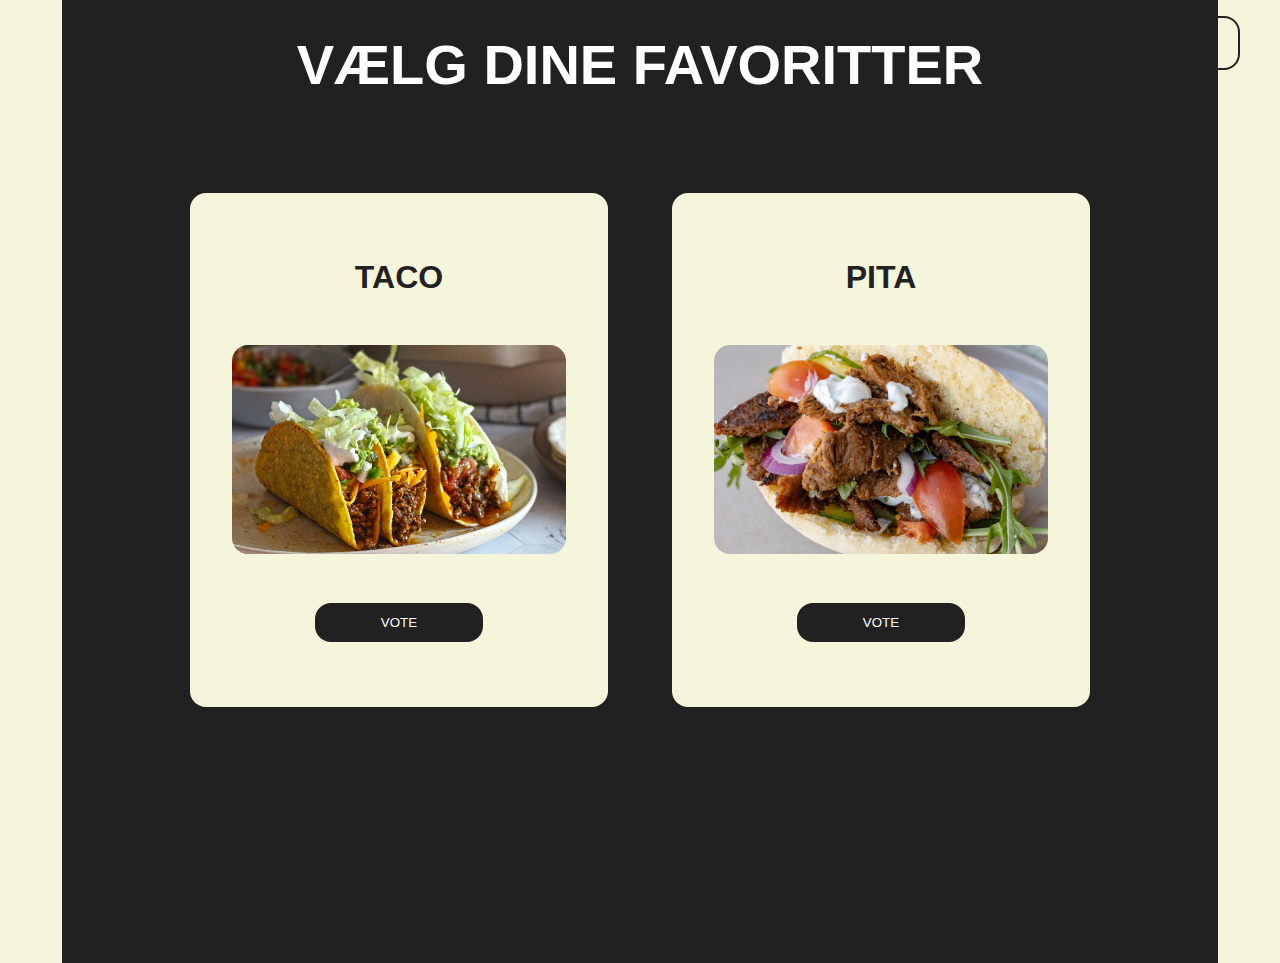
<file: index.html>
<!DOCTYPE html>
<html lang="en">
<head>
    <meta charset="UTF-8">
    <meta name="viewport" content="width=device-width, initial-scale=1.0">
    <title>Document</title>
    <link rel="stylesheet" href="style.css">
</head>
<body>


<section class="cards__container">
    <section class="cards">
        <h1 class="cards__title">Vælg dine favoritter</h1>
        <section class="card" id="leftCard">
            <h1 class="card__title" id="leftTitle">Pizza</h1>
            <img id="leftImage" src="media/pizza.jpg" alt="">
            <button id="leftVote" class="voteButton" onclick="nextCompare('left')">Vote</button>
        </section>
        <section class="card" id="rightCard">
            <h1 class="card__title" id="rightTitle">Burger</h1>
            <img id="rightImage" src="media/burger.jpg" alt="">
            <button id="rightVote" class="voteButton" onclick="nextCompare('right')">Vote</button>
        </section>
    </section>
    <section class="sidebar">
        <section id="scoreboardOpen" class="scoreboard__container">
            <section id="scoreboard">
            </section>
            <button id="toggleScoreboard" class="scoreButton">Vis Rankering</button>
        </section>
    </section>
</section>
   

    


    



    <script src="script.js"></script>
</body>
</html>
</file>
<file: style.css>
body    {
    background-color: beige;
    margin: 0;
    overflow: hidden
}

.cards__container   {
    display: flex;
    justify-content: center;
    gap: 2rem;
    position: relative;
}

.cards  {
    display: grid;
    justify-items: center;
    align-items: center;
    grid-template-columns: 1fr 1fr;
    grid-template-rows: 0.125fr 1fr 0.25fr;
    padding: 2rem 8rem 4rem;
    max-width: 900px;
    gap: 4rem;
    margin: 0 auto;
    background-color: #212121;
}

@media  (width<700px) {
    .cards  {
        padding: 2rem 4rem;
        gap: 2rem;
    }  
}
@media  (width<500px) {
    .cards  {
        padding: 4vw 8vw;
        gap: 4vw;
    }  
}

.cards__title   {
    grid-column: span 2;
    color: white;
    margin: 0;
    padding: 0 0 2rem;
    font-size: clamp(1.5rem, 5vw, 3.5rem);
}

.card   {
    border-radius: 1rem;
    display: grid;
    grid-template-rows: 1fr 2fr 1fr;
    justify-items: center;
    align-items: center;
    background-color: beige;
    padding: 2rem 0rem;
    gap: 1rem;
    touch-action: none;
}

.card__title    {
    margin: 0;
    font-size: clamp(0.5rem, 5vw, 2rem);
}

.card  img {
    width: 80%;
    height: 100%;
    height: auto;
    border-radius: 1rem;
    aspect-ratio: 16 / 10;
    object-fit: cover;
}

h1  {
    font-size: 2rem;
    text-transform: uppercase;
    font-family: 'Franklin Gothic Medium', 'Arial Narrow', Arial, sans-serif;
    color: #212121;
}

.voteButton {
    padding: 0.75rem 2rem;
    border: none;
    width: 40%;
    border-radius: 1rem;
    background-color: #212121;
    color: white;
    text-transform: uppercase;
}

.voteButton:hover   {
    transform: scale(1.05);
    background-color: #4BB543;
}

.voteButton:active  {
    background-color: #4BB543;
    transform: translateY(2px);
    box-shadow: inset 4px -2px 0 rgba(0, 0, 0, 0.2);
}

.sidebar    {
    position: absolute;
    right: 0;
    display: flex;
    flex-direction: column;
    justify-content: center;
    width: max-content;
}

.scoreboard__container  {
    display: flex;
    flex-direction: column;
    grid-column: span 2;
    border-radius: 1rem;
    padding: 1rem 2.5rem;
    background-color: transparent;
    gap: 2rem;
}


.scoreButton    {
    background-color: transparent;
    color: #212121;
    border: 2px solid #212121;
    border-radius: 1rem;
    padding: 1rem 2rem;
    font-weight: bold;
    font-size: 1rem;
}

.scoreButton:hover  {
    background-color: #212121;
    color: white;
    border: none;
}

.scoreButton:active {
    transform: translateY(2px);
    box-shadow: inset 4px -2px 0 rgba(0, 0, 0, 0.2);
}

#scoreboard {
    display: none;
    color: #212121;
    font-family: sans-serif;
}
.scoreboard__button--open   {
    background-color: transparent;
    color: #212121;
    border: 2px solid #212121;
    font-weight:500;
    max-width: 70%;
    padding: 0.75rem 2rem;
    margin: 0 auto;
}

.scoreboard--open {
    background-color: beige;
    min-width: 50%;
    max-width: 600px;
    padding-bottom: 2rem;
}

.scoreboard__header {
    display: flex;
    max-width: 100%;
}

.scoreboard__title  {
    color: #212121;
    padding: 0 1rem;
    width: 90%;
}

.closeScoreboard    {
    color: red;
    font-size: 2rem;
    background-color: transparent;
    border: none;
    font-weight: bold;
}

.closeScoreboard:hover  {
    scale: 1.2;
}

.closeScoreboard:active  {
    scale: 1;
}

.scoreboard__item   {
    display: flex;
    align-items: center;
    justify-content: space-between;
    color: #212121;
    gap: 2rem;
}
.scoreboard__id {
    display: flex;
}

.scoreboard__rank   {
    width: 3rem;
    text-align: center;
}

.scoreboard__name   {
    font-weight: bold;
    color: #212121;
}
</file>
